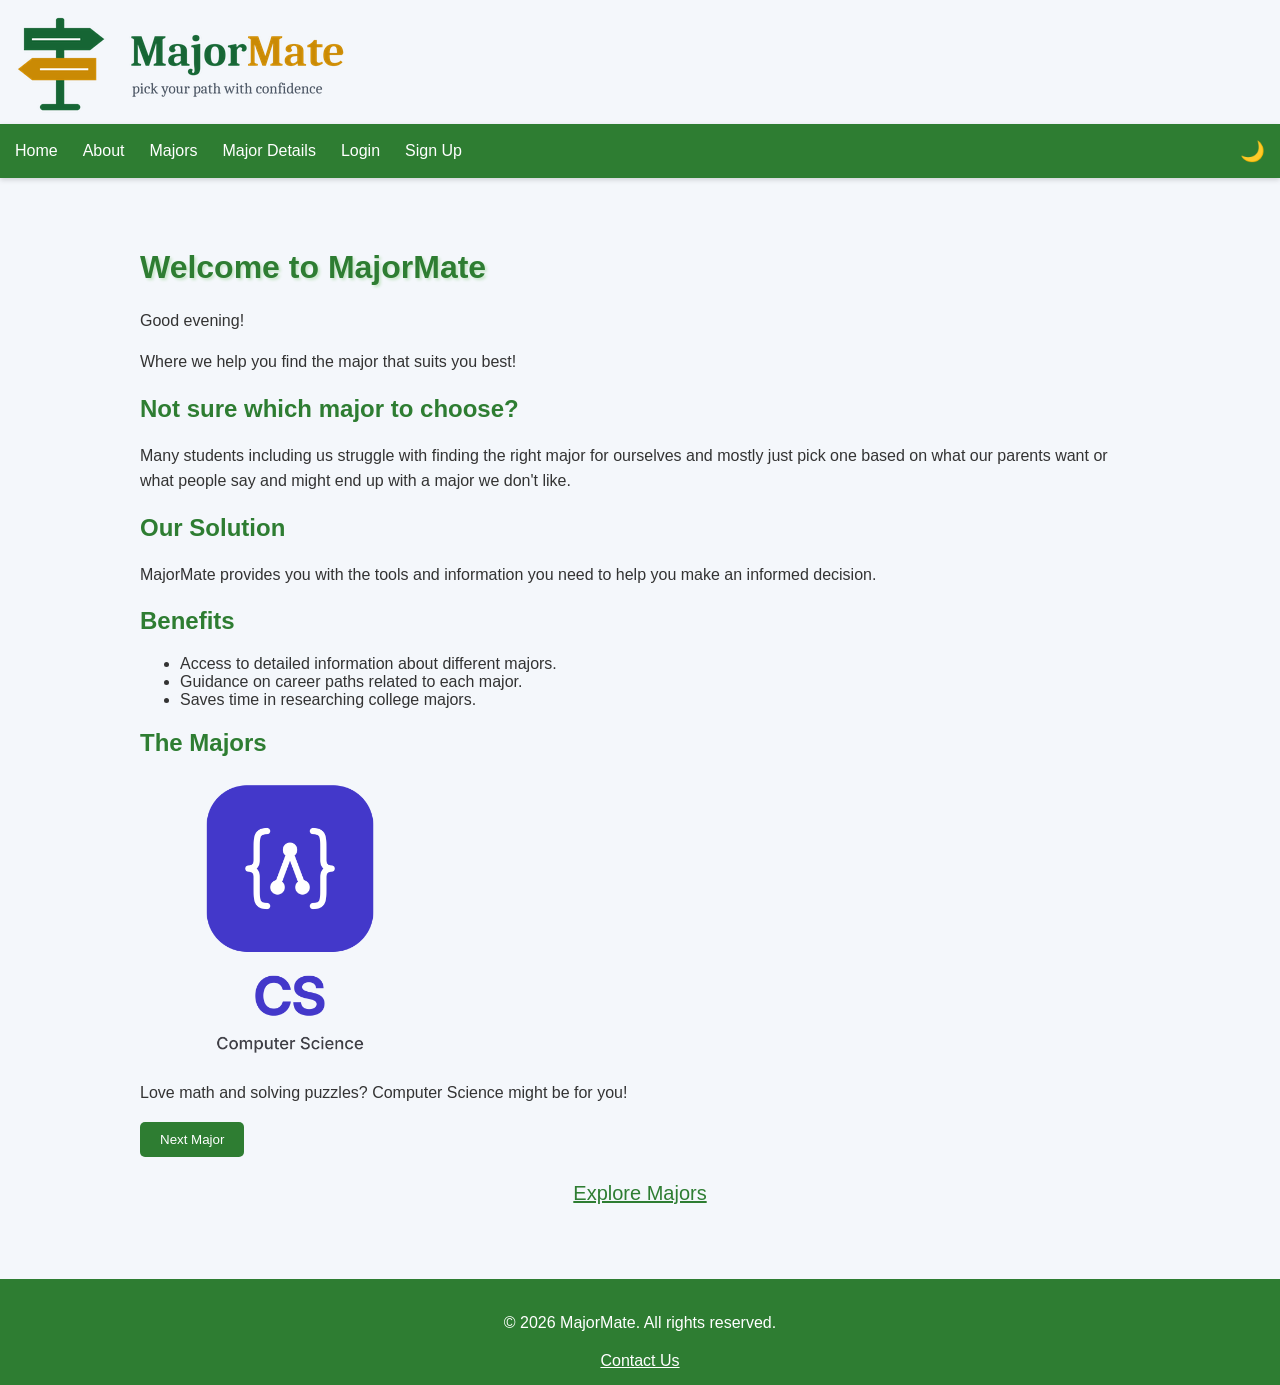
<file: index.html>
<!doctype html>
<html lang="en">
    <head>
        <meta charset="UTF-8" />
        <meta name="viewport" content="width=device-width, initial-scale=1.0" />
        <title>MajorMate - Home</title>
        <link rel="stylesheet" href="style.css" />
    </head>
    <body>
        <!--header-->
        <header>
            <img src="images/MajorMate.png" alt="MajorMate Logo" width="400" height="120" usemap="#MajorMate" />
            <map name="MajorMate">
                <area shape="rect" coords="0,0,400,120" href="about.html" alt="About us" />
            </map>
        </header>

        <!--nav-->
        <nav>
            <ul>
                <li><a href="index.html">Home</a></li>
                <li><a href="about.html">About</a></li>
                <li><a href="majors.html">Majors</a></li>
                <li><a href="major-details.html">Major Details</a></li>
                <li><a href="login.html">Login</a></li>
                <li><a href="signup.html">Sign Up</a></li>
            </ul>
            <button id="themeBtn">🌙</button>
        </nav>

        <!--main-->
        <main>
            <h1>Welcome to MajorMate</h1>
            <p id="greeting"></p>
            <p>Where we help you find the major that suits you best!</p>
            <section id="problem">
                <h2>Not sure which major to choose?</h2>
                <p>
                    Many students including us struggle with finding the right major for ourselves and mostly just pick
                    one based on what our parents want or what people say and might end up with a major we don't like.
                </p>
            </section>
            <section id="solution">
                <h2>Our Solution</h2>
                <p>
                    MajorMate provides you with the tools and information you need to help you make an informed
                    decision.
                </p>
            </section>
            <section id="benefits">
                <h2>Benefits</h2>
                <ul>
                    <li>Access to detailed information about different majors.</li>
                    <li>Guidance on career paths related to each major.</li>
                    <li>Saves time in researching college majors.</li>
                </ul>
            </section>
            <section id="meetMajors">
                <h2>The Majors</h2>
                <img id="majorImg" src="images/CS.png" alt="Computer Science" width="300" />
                <p id="majorText">Love math and solving puzzles? Computer Science might be for you!</p>
                <button id="nextBtn">Next Major</button>
            </section>
            <p style="text-align: center; font-size: 20px">
                <a href="majors.html">Explore Majors</a>
            </p>
        </main>

        <!--footer-->
        <footer>
            <p>&copy; 2026 MajorMate. All rights reserved.</p>
            <a href="mailto:team@example.com">Contact Us</a>
        </footer>
        <script src="script.js"></script>
        <script>
            // Time Greeting
            let hour = new Date().getHours();
            let greeting = document.getElementById("greeting");

            if (hour < 12) {
                greeting.textContent = "Good morning!";
            } else if (hour < 18) {
                greeting.textContent = "Good afternoon!";
            } else {
                greeting.textContent = "Good evening!";
            }
        </script>
    </body>
</html>
</file>
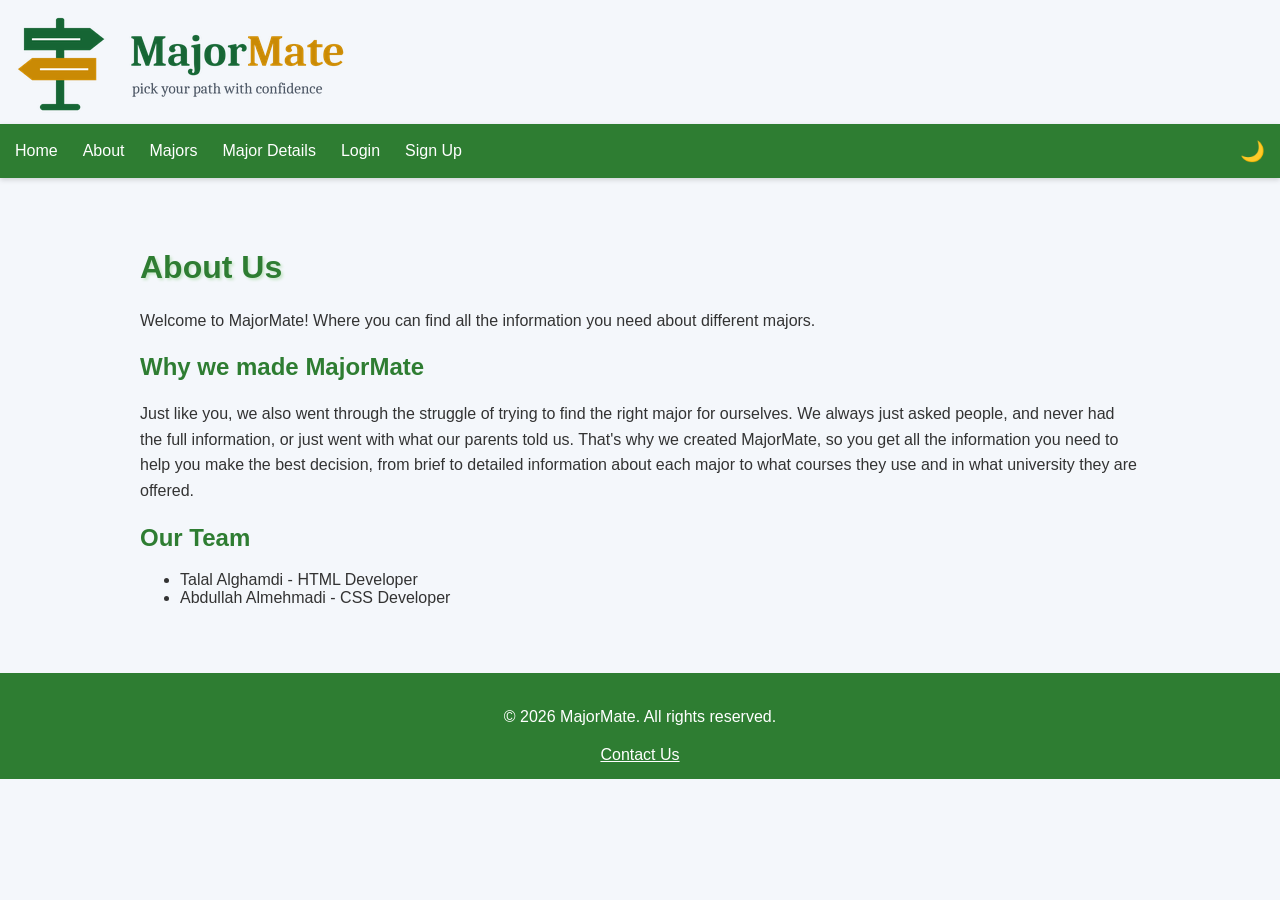
<file: about.html>
<!doctype html>
<html lang="en">
    <head>
        <meta charset="UTF-8" />
        <meta name="viewport" content="width=device-width, initial-scale=1.0" />
        <title>MajorMate - About Us</title>
        <link rel="stylesheet" href="style.css" />
    </head>
    <body>
        <!--header-->
        <header>
            <img src="images/MajorMate.png" alt="MajorMate Logo" width="400" height="120" usemap="#MajorMate" />
            <map name="MajorMate">
                <area shape="rect" coords="0,0,400,120" href="about.html" alt="About us" />
            </map>
        </header>

        <!--nav-->
        <nav>
            <ul>
                <li><a href="index.html">Home</a></li>
                <li><a href="about.html">About</a></li>
                <li><a href="majors.html">Majors</a></li>
                <li><a href="major-details.html">Major Details</a></li>
                <li><a href="login.html">Login</a></li>
                <li><a href="signup.html">Sign Up</a></li>
            </ul>
            <button id="themeBtn">🌙</button>
        </nav>

        <!--main-->
        <main>
            <h1>About Us</h1>
            <p>Welcome to MajorMate! Where you can find all the information you need about different majors.</p>
            <section>
                <h2>Why we made MajorMate</h2>
                <p>
                    Just like you, we also went through the struggle of trying to find the right major for ourselves. We
                    always just asked people, and never had the full information, or just went with what our parents
                    told us. That's why we created MajorMate, so you get all the information you need to help you make
                    the best decision, from brief to detailed information about each major to what courses they use and
                    in what university they are offered.
                </p>
            </section>
            <section>
                <h2>Our Team</h2>
                <ul>
                    <li>Talal Alghamdi - HTML Developer</li>
                    <li>Abdullah Almehmadi - CSS Developer</li>
                </ul>
            </section>
        </main>

        <!--footer-->
        <footer>
            <p>&copy; 2026 MajorMate. All rights reserved.</p>
            <a href="mailto:team@example.com">Contact Us</a>
        </footer>
        <script src="script.js"></script>
    </body>
</html>
</file>
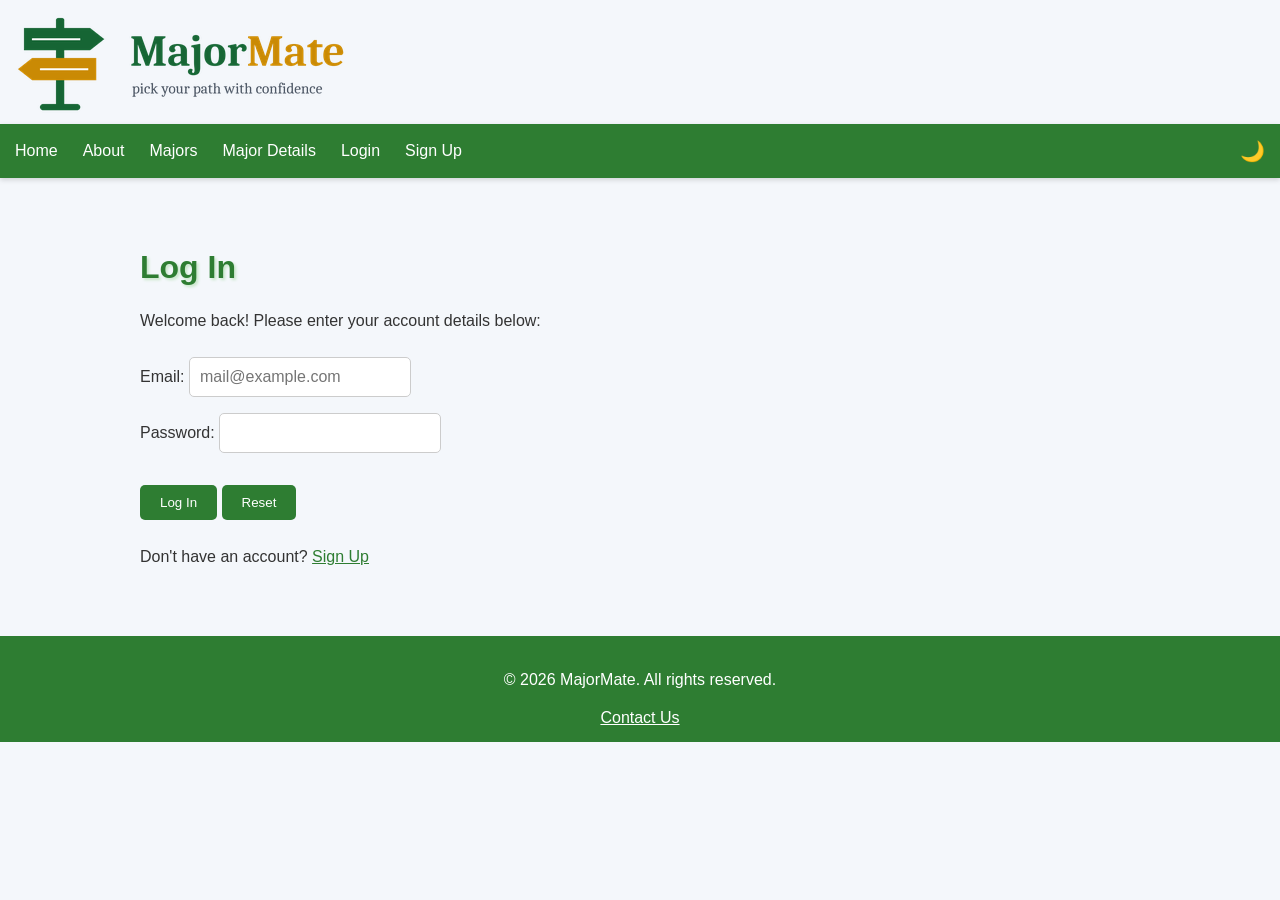
<file: login.html>
<!doctype html>
<html lang="en">
    <head>
        <meta charset="UTF-8" />
        <meta name="viewport" content="width=device-width, initial-scale=1.0" />
        <title>MajorMate - Log In</title>
        <link rel="stylesheet" href="style.css" />
    </head>
    <body>
        <!--header-->
        <header>
            <img src="images/MajorMate.png" alt="MajorMate Logo" width="400" height="120" usemap="#MajorMate" />
            <map name="MajorMate">
                <area shape="rect" coords="0,0,400,120" href="about.html" alt="About us" />
            </map>
        </header>

        <!--nav-->
        <nav>
            <ul>
                <li><a href="index.html">Home</a></li>
                <li><a href="about.html">About</a></li>
                <li><a href="majors.html">Majors</a></li>
                <li><a href="major-details.html">Major Details</a></li>
                <li><a href="login.html">Login</a></li>
                <li><a href="signup.html">Sign Up</a></li>
            </ul>
            <button id="themeBtn">🌙</button>
        </nav>

        <!--main-->
        <main>
            <h1>Log In</h1>
            <p id="loginIntro">Welcome back! Please enter your account details below:</p>
            <form method="post" action="#" id="loginForm">
                <label>
                    Email:
                    <input type="email" name="email" id="loginEmail" placeholder="mail@example.com" required />
                </label>
                <br />
                <label>
                    Password:
                    <input type="password" name="pwd" id="loginPassword" required />
                </label>
                <br />
                <p id="loginError"></p>
                <input type="submit" value="Log In" />
                <input type="reset" value="Reset" />
            </form>
            <p>
                Don't have an account?
                <a href="signup.html">Sign Up</a>
            </p>
        </main>

        <!--footer-->
        <footer>
            <p>&copy; 2026 MajorMate. All rights reserved.</p>
            <a href="mailto:team@example.com">Contact Us</a>
        </footer>
        <script src="script.js"></script>
    </body>
</html>
</file>
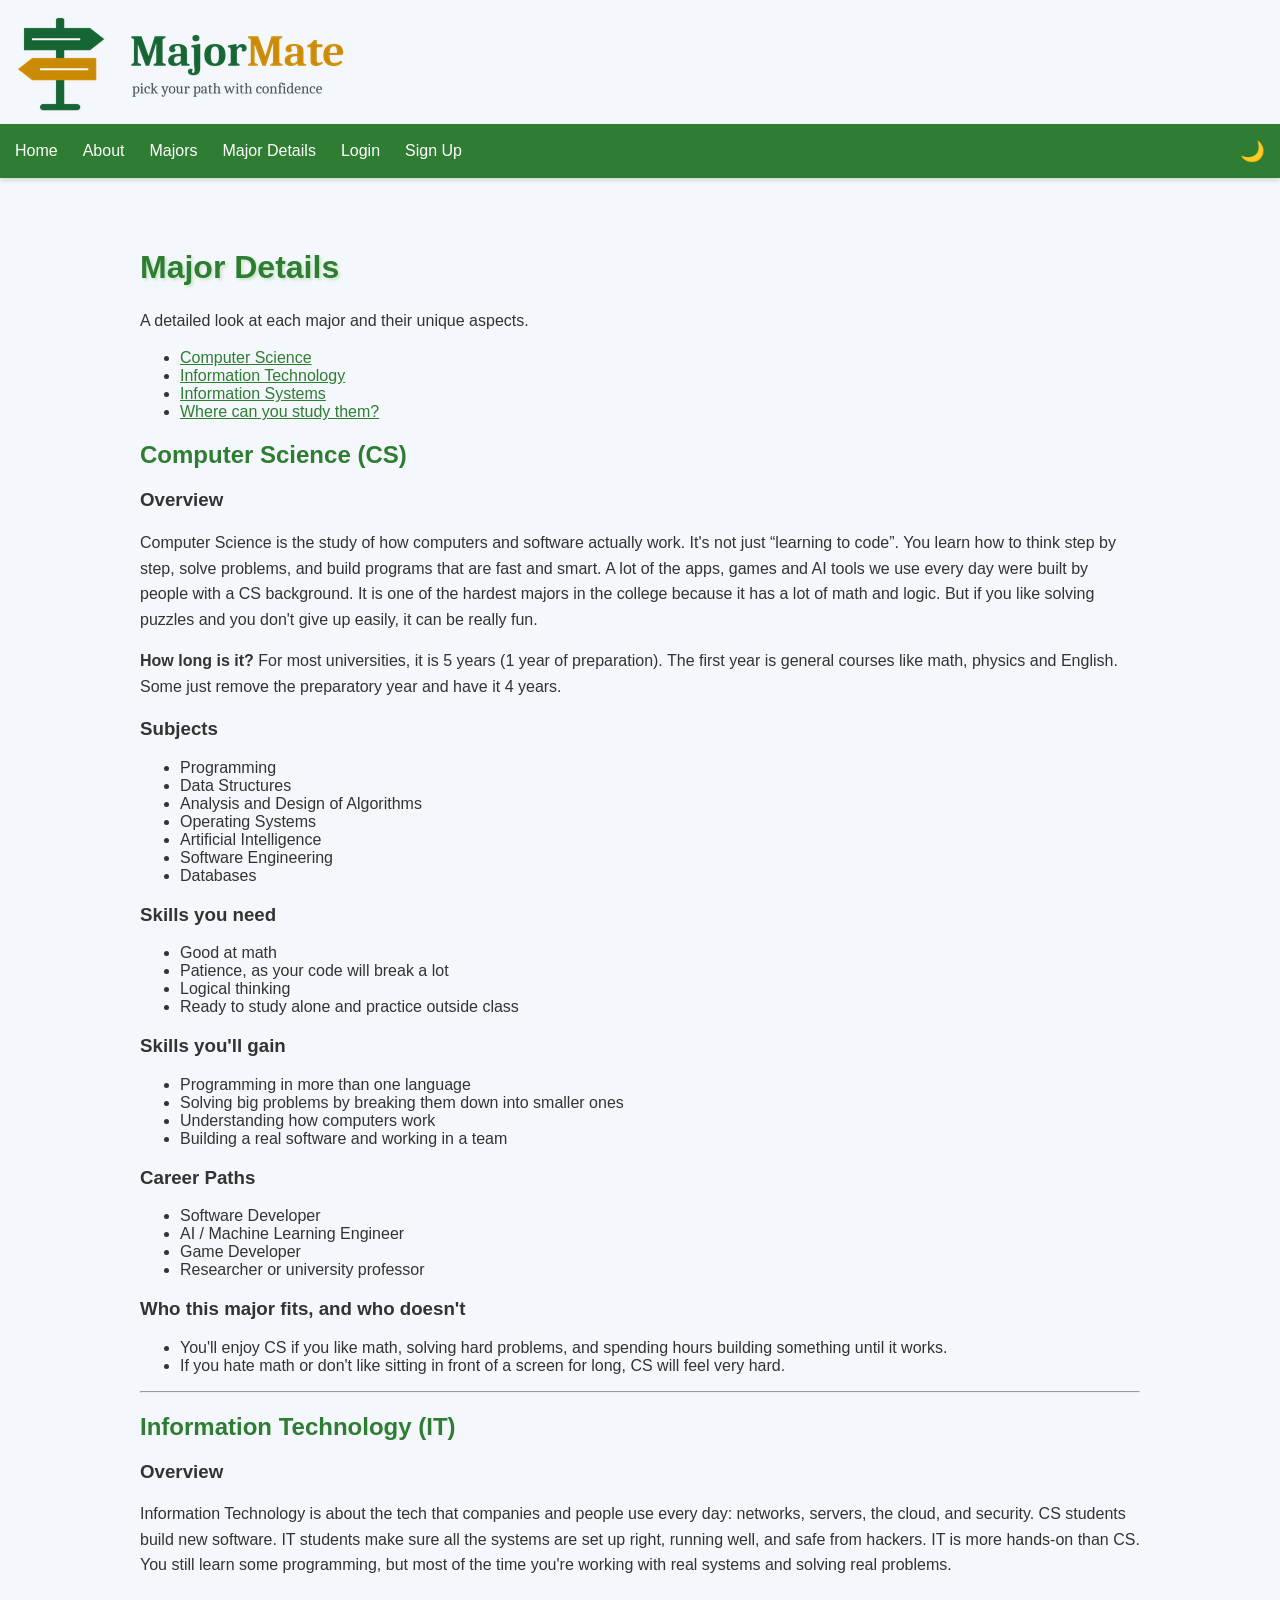
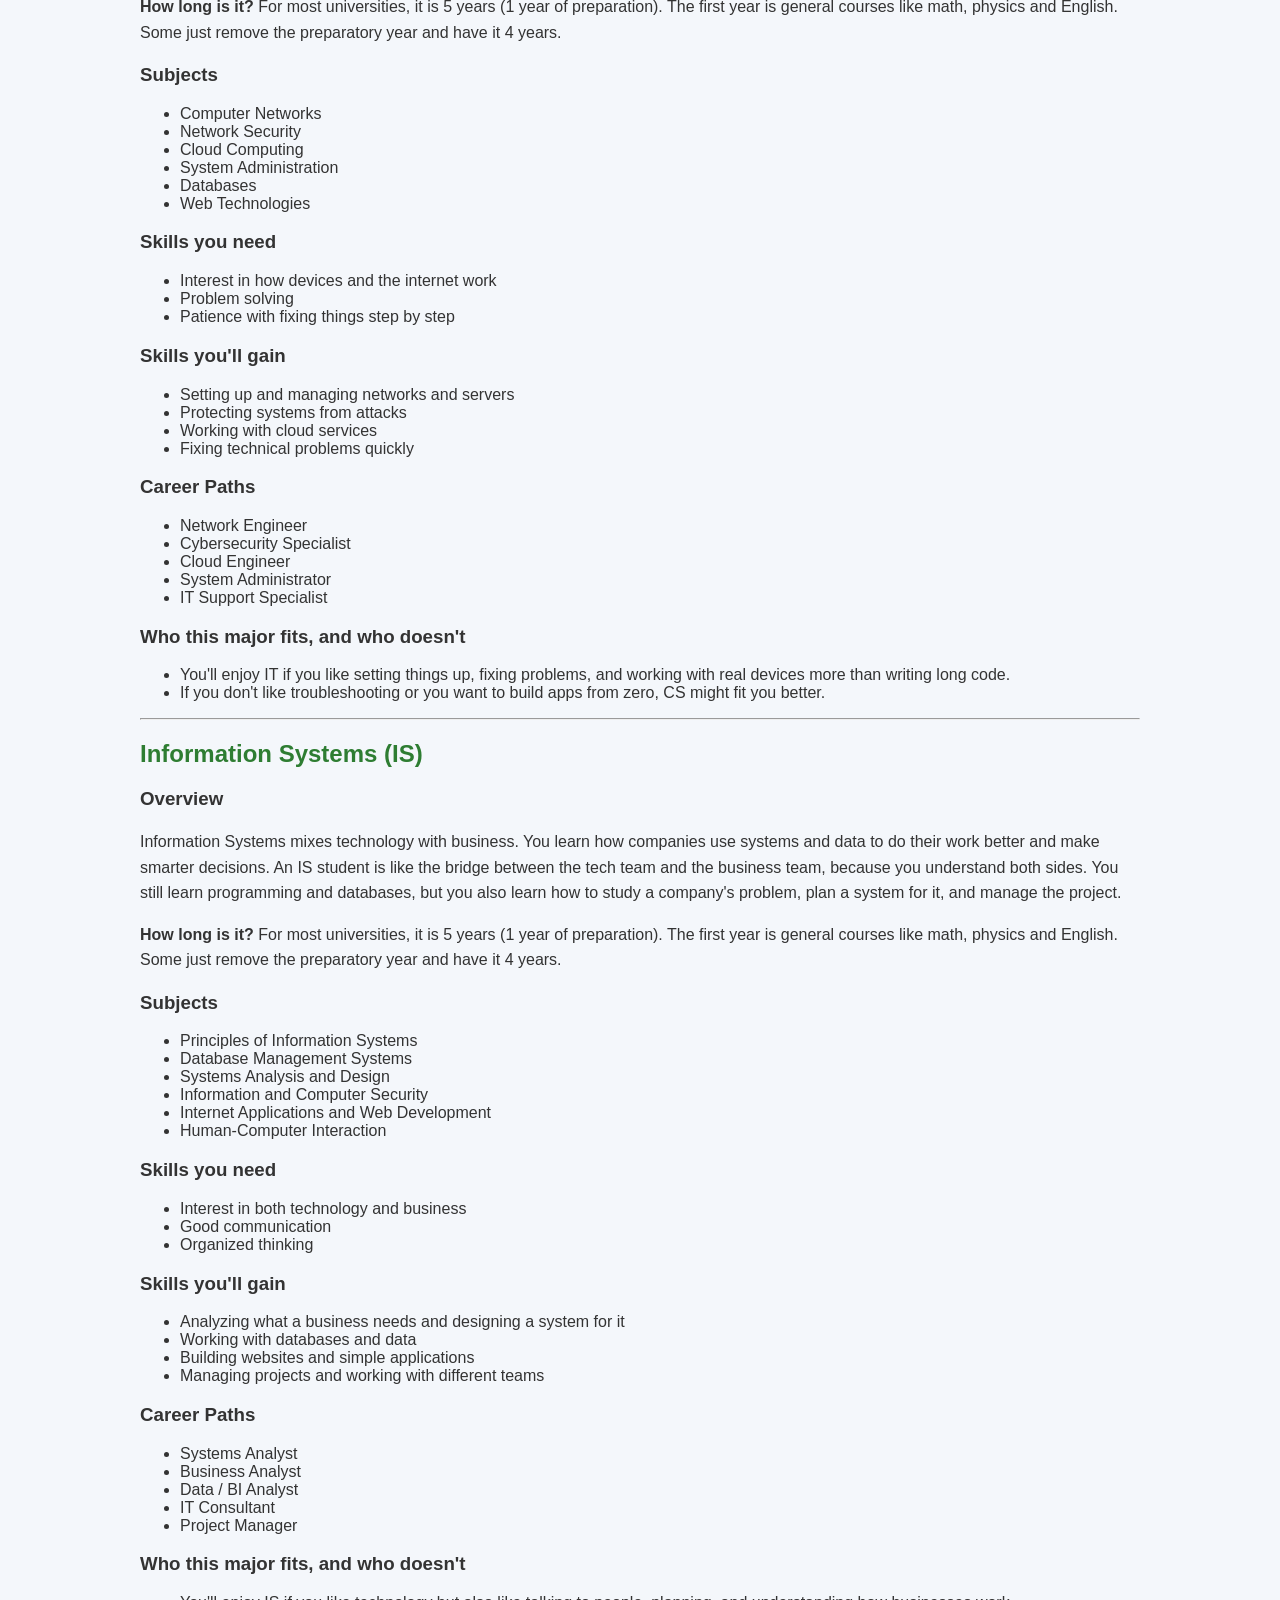
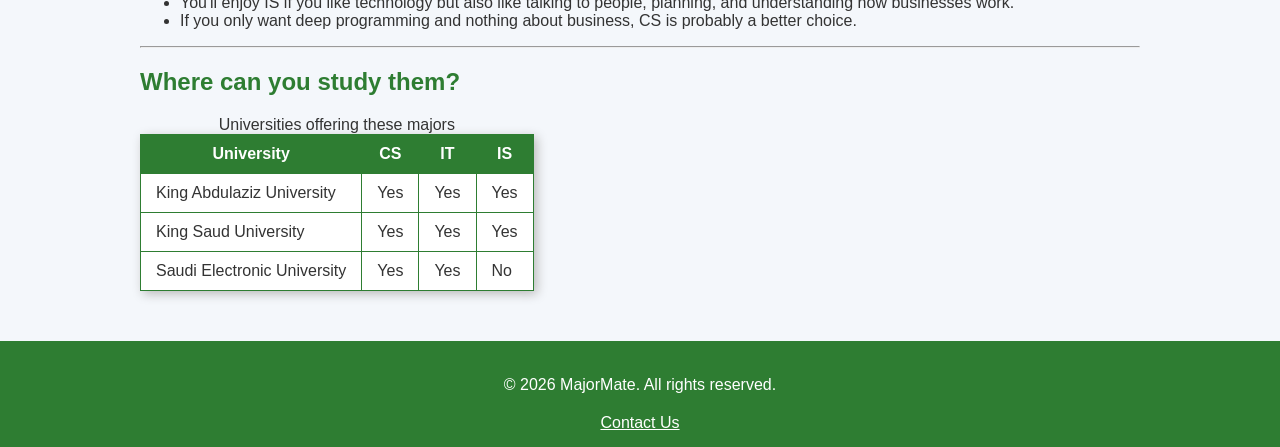
<file: major-details.html>
<!doctype html>
<html lang="en">
    <head>
        <meta charset="UTF-8" />
        <meta name="viewport" content="width=device-width, initial-scale=1.0" />
        <title>MajorMate - Major Details</title>
        <link rel="stylesheet" href="style.css" />
        <style>
            table {
                border-collapse: collapse;
                background-color: white;
                box-shadow: 3px 3px 10px #bbb;
            }
            th,
            td {
                border: 1px solid #2e7d32;
                padding: 10px 15px;
            }
            th {
                background-color: #2e7d32;
                color: white;
            }
        </style>
    </head>
    <body>
        <!--header-->
        <header>
            <img src="images/MajorMate.png" alt="MajorMate Logo" width="400" height="120" usemap="#MajorMate" />
            <map name="MajorMate">
                <area shape="rect" coords="0,0,400,120" href="about.html" alt="About us" />
            </map>
        </header>

        <!--nav-->
        <nav>
            <ul>
                <li><a href="index.html">Home</a></li>
                <li><a href="about.html">About</a></li>
                <li><a href="majors.html">Majors</a></li>
                <li><a href="major-details.html">Major Details</a></li>
                <li><a href="login.html">Login</a></li>
                <li><a href="signup.html">Sign Up</a></li>
            </ul>
            <button id="themeBtn">🌙</button>
        </nav>

        <!--main-->
        <main>
            <h1>Major Details</h1>
            <p>A detailed look at each major and their unique aspects.</p>
            <ul>
                <li><a href="#computer-science">Computer Science</a></li>
                <li>
                    <a href="#information-technology">Information Technology</a>
                </li>
                <li><a href="#information-systems">Information Systems</a></li>
                <li><a href="#universities">Where can you study them?</a></li>
            </ul>
            <article id="computer-science">
                <h2>Computer Science (CS)</h2>
                <section>
                    <h3>Overview</h3>
                    <p>
                        Computer Science is the study of how computers and software actually work. It's not just
                        “learning to code”. You learn how to think step by step, solve problems, and build programs that
                        are fast and smart. A lot of the apps, games and AI tools we use every day were built by people
                        with a CS background. It is one of the hardest majors in the college because it has a lot of
                        math and logic. But if you like solving puzzles and you don't give up easily, it can be really
                        fun.
                    </p>
                    <p>
                        <strong>How long is it?</strong>
                        For most universities, it is 5 years (1 year of preparation). The first year is general courses
                        like math, physics and English. Some just remove the preparatory year and have it 4 years.
                    </p>
                </section>
                <section>
                    <h3>Subjects</h3>
                    <ul>
                        <li>Programming</li>
                        <li>Data Structures</li>
                        <li>Analysis and Design of Algorithms</li>
                        <li>Operating Systems</li>
                        <li>Artificial Intelligence</li>
                        <li>Software Engineering</li>
                        <li>Databases</li>
                    </ul>
                </section>
                <section>
                    <h3>Skills you need</h3>
                    <ul>
                        <li>Good at math</li>
                        <li>Patience, as your code will break a lot</li>
                        <li>Logical thinking</li>
                        <li>Ready to study alone and practice outside class</li>
                    </ul>
                </section>
                <section>
                    <h3>Skills you'll gain</h3>
                    <ul>
                        <li>Programming in more than one language</li>
                        <li>Solving big problems by breaking them down into smaller ones</li>
                        <li>Understanding how computers work</li>
                        <li>Building a real software and working in a team</li>
                    </ul>
                </section>
                <section>
                    <h3>Career Paths</h3>
                    <ul>
                        <li>Software Developer</li>
                        <li>AI / Machine Learning Engineer</li>
                        <li>Game Developer</li>
                        <li>Researcher or university professor</li>
                    </ul>
                </section>
                <section>
                    <h3>Who this major fits, and who doesn't</h3>
                    <ul>
                        <li>
                            You'll enjoy CS if you like math, solving hard problems, and spending hours building
                            something until it works.
                        </li>
                        <li>
                            If you hate math or don't like sitting in front of a screen for long, CS will feel very
                            hard.
                        </li>
                    </ul>
                </section>
            </article>
            <hr />
            <article id="information-technology">
                <h2>Information Technology (IT)</h2>
                <section>
                    <h3>Overview</h3>
                    <p>
                        Information Technology is about the tech that companies and people use every day: networks,
                        servers, the cloud, and security. CS students build new software. IT students make sure all the
                        systems are set up right, running well, and safe from hackers. IT is more hands-on than CS. You
                        still learn some programming, but most of the time you're working with real systems and solving
                        real problems.
                    </p>
                    <p>
                        <strong>How long is it?</strong>
                        For most universities, it is 5 years (1 year of preparation). The first year is general courses
                        like math, physics and English. Some just remove the preparatory year and have it 4 years.
                    </p>
                </section>
                <section>
                    <h3>Subjects</h3>
                    <ul>
                        <li>Computer Networks</li>
                        <li>Network Security</li>
                        <li>Cloud Computing</li>
                        <li>System Administration</li>
                        <li>Databases</li>
                        <li>Web Technologies</li>
                    </ul>
                </section>
                <section>
                    <h3>Skills you need</h3>
                    <ul>
                        <li>Interest in how devices and the internet work</li>
                        <li>Problem solving</li>
                        <li>Patience with fixing things step by step</li>
                    </ul>
                </section>
                <section>
                    <h3>Skills you'll gain</h3>
                    <ul>
                        <li>Setting up and managing networks and servers</li>
                        <li>Protecting systems from attacks</li>
                        <li>Working with cloud services</li>
                        <li>Fixing technical problems quickly</li>
                    </ul>
                </section>
                <section>
                    <h3>Career Paths</h3>
                    <ul>
                        <li>Network Engineer</li>
                        <li>Cybersecurity Specialist</li>
                        <li>Cloud Engineer</li>
                        <li>System Administrator</li>
                        <li>IT Support Specialist</li>
                    </ul>
                </section>
                <section>
                    <h3>Who this major fits, and who doesn't</h3>
                    <ul>
                        <li>
                            You'll enjoy IT if you like setting things up, fixing problems, and working with real
                            devices more than writing long code.
                        </li>
                        <li>
                            If you don't like troubleshooting or you want to build apps from zero, CS might fit you
                            better.
                        </li>
                    </ul>
                </section>
            </article>
            <hr />
            <article id="information-systems">
                <h2>Information Systems (IS)</h2>
                <section>
                    <h3>Overview</h3>
                    <p>
                        Information Systems mixes technology with business. You learn how companies use systems and data
                        to do their work better and make smarter decisions. An IS student is like the bridge between the
                        tech team and the business team, because you understand both sides. You still learn programming
                        and databases, but you also learn how to study a company's problem, plan a system for it, and
                        manage the project.
                    </p>
                    <p>
                        <strong>How long is it?</strong>
                        For most universities, it is 5 years (1 year of preparation). The first year is general courses
                        like math, physics and English. Some just remove the preparatory year and have it 4 years.
                    </p>
                </section>
                <section>
                    <h3>Subjects</h3>
                    <ul>
                        <li>Principles of Information Systems</li>
                        <li>Database Management Systems</li>
                        <li>Systems Analysis and Design</li>
                        <li>Information and Computer Security</li>
                        <li>Internet Applications and Web Development</li>
                        <li>Human-Computer Interaction</li>
                    </ul>
                </section>
                <section>
                    <h3>Skills you need</h3>
                    <ul>
                        <li>Interest in both technology and business</li>
                        <li>Good communication</li>
                        <li>Organized thinking</li>
                    </ul>
                </section>
                <section>
                    <h3>Skills you'll gain</h3>
                    <ul>
                        <li>Analyzing what a business needs and designing a system for it</li>
                        <li>Working with databases and data</li>
                        <li>Building websites and simple applications</li>
                        <li>Managing projects and working with different teams</li>
                    </ul>
                </section>
                <section>
                    <h3>Career Paths</h3>
                    <ul>
                        <li>Systems Analyst</li>
                        <li>Business Analyst</li>
                        <li>Data / BI Analyst</li>
                        <li>IT Consultant</li>
                        <li>Project Manager</li>
                    </ul>
                </section>
                <section>
                    <h3>Who this major fits, and who doesn't</h3>
                    <ul>
                        <li>
                            You'll enjoy IS if you like technology but also like talking to people, planning, and
                            understanding how businesses work.
                        </li>
                        <li>
                            If you only want deep programming and nothing about business, CS is probably a better
                            choice.
                        </li>
                    </ul>
                </section>
            </article>
            <hr />
            <section id="universities">
                <h2>Where can you study them?</h2>
                <table>
                    <caption>Universities offering these majors</caption>
                    <thead>
                        <tr>
                            <th>University</th>
                            <th>CS</th>
                            <th>IT</th>
                            <th>IS</th>
                        </tr>
                    </thead>
                    <tbody>
                        <tr>
                            <td>King Abdulaziz University</td>
                            <td>Yes</td>
                            <td>Yes</td>
                            <td>Yes</td>
                        </tr>
                        <tr>
                            <td>King Saud University</td>
                            <td>Yes</td>
                            <td>Yes</td>
                            <td>Yes</td>
                        </tr>
                        <tr>
                            <td>Saudi Electronic University</td>
                            <td>Yes</td>
                            <td>Yes</td>
                            <td>No</td>
                        </tr>
                    </tbody>
                </table>
            </section>
        </main>

        <!--footer-->
        <footer>
            <p>&copy; 2026 MajorMate. All rights reserved.</p>
            <a href="mailto:team@example.com">Contact Us</a>
        </footer>
        <script src="script.js"></script>
    </body>
</html>
</file>
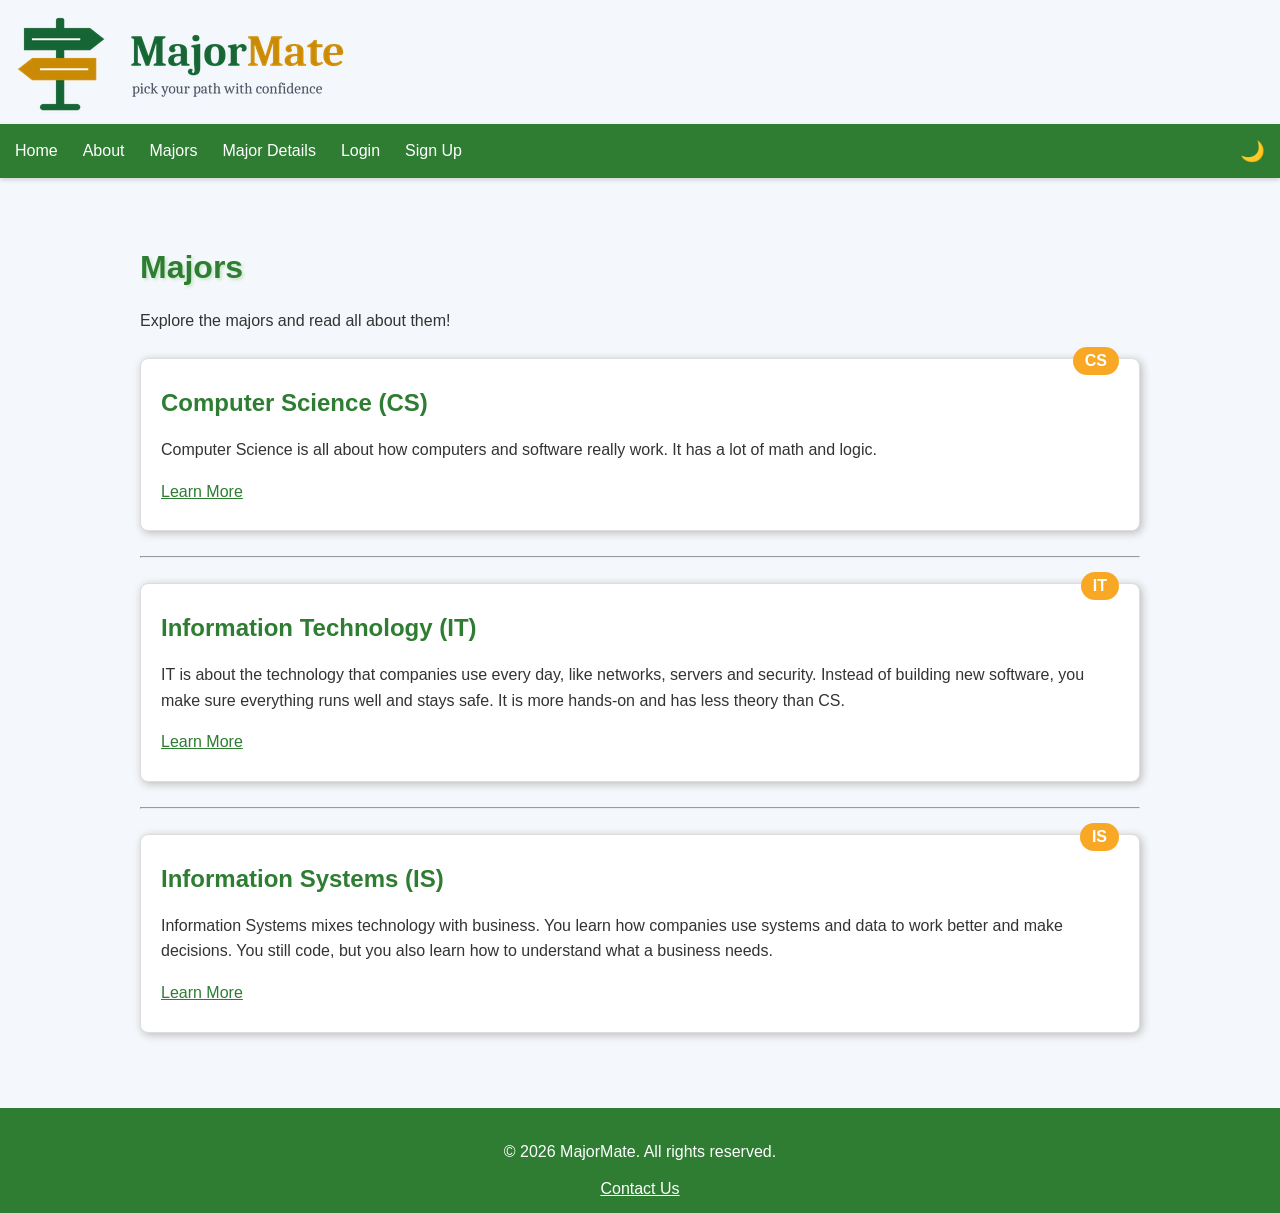
<file: majors.html>
<!doctype html>
<html lang="en">
    <head>
        <meta charset="UTF-8" />
        <meta name="viewport" content="width=device-width, initial-scale=1.0" />
        <title>MajorMate - Majors</title>
        <link rel="stylesheet" href="style.css" />
    </head>
    <body>
        <!--header-->
        <header>
            <img src="images/MajorMate.png" alt="MajorMate Logo" width="400" height="120" usemap="#MajorMate" />
            <map name="MajorMate">
                <area shape="rect" coords="0,0,400,120" href="about.html" alt="About us" />
            </map>
        </header>

        <!--nav-->
        <nav>
            <ul>
                <li><a href="index.html">Home</a></li>
                <li><a href="about.html">About</a></li>
                <li><a href="majors.html">Majors</a></li>
                <li><a href="major-details.html">Major Details</a></li>
                <li><a href="login.html">Login</a></li>
                <li><a href="signup.html">Sign Up</a></li>
            </ul>
            <button id="themeBtn">🌙</button>
        </nav>

        <!--main-->
        <main>
            <h1>Majors</h1>
            <p>Explore the majors and read all about them!</p>
            <article class="card">
                <span class="badge">CS</span>
                <h2>Computer Science (CS)</h2>
                <p>
                    Computer Science is all about how computers and software really work. It has a lot of math and
                    logic.
                </p>
                <p>
                    <a href="major-details.html#computer-science">Learn More</a>
                </p>
            </article>
            <hr />
            <article class="card">
                <span class="badge">IT</span>
                <h2>Information Technology (IT)</h2>
                <p>
                    IT is about the technology that companies use every day, like networks, servers and security.
                    Instead of building new software, you make sure everything runs well and stays safe. It is more
                    hands-on and has less theory than CS.
                </p>
                <p>
                    <a href="major-details.html#information-technology">Learn More</a>
                </p>
            </article>
            <hr />
            <article class="card">
                <span class="badge">IS</span>
                <h2>Information Systems (IS)</h2>
                <p>
                    Information Systems mixes technology with business. You learn how companies use systems and data to
                    work better and make decisions. You still code, but you also learn how to understand what a business
                    needs.
                </p>
                <p>
                    <a href="major-details.html#information-systems">Learn More</a>
                </p>
            </article>
        </main>

        <!--footer-->
        <footer>
            <p>&copy; 2026 MajorMate. All rights reserved.</p>
            <a href="mailto:team@example.com">Contact Us</a>
        </footer>
        <script src="script.js"></script>
    </body>
</html>
</file>
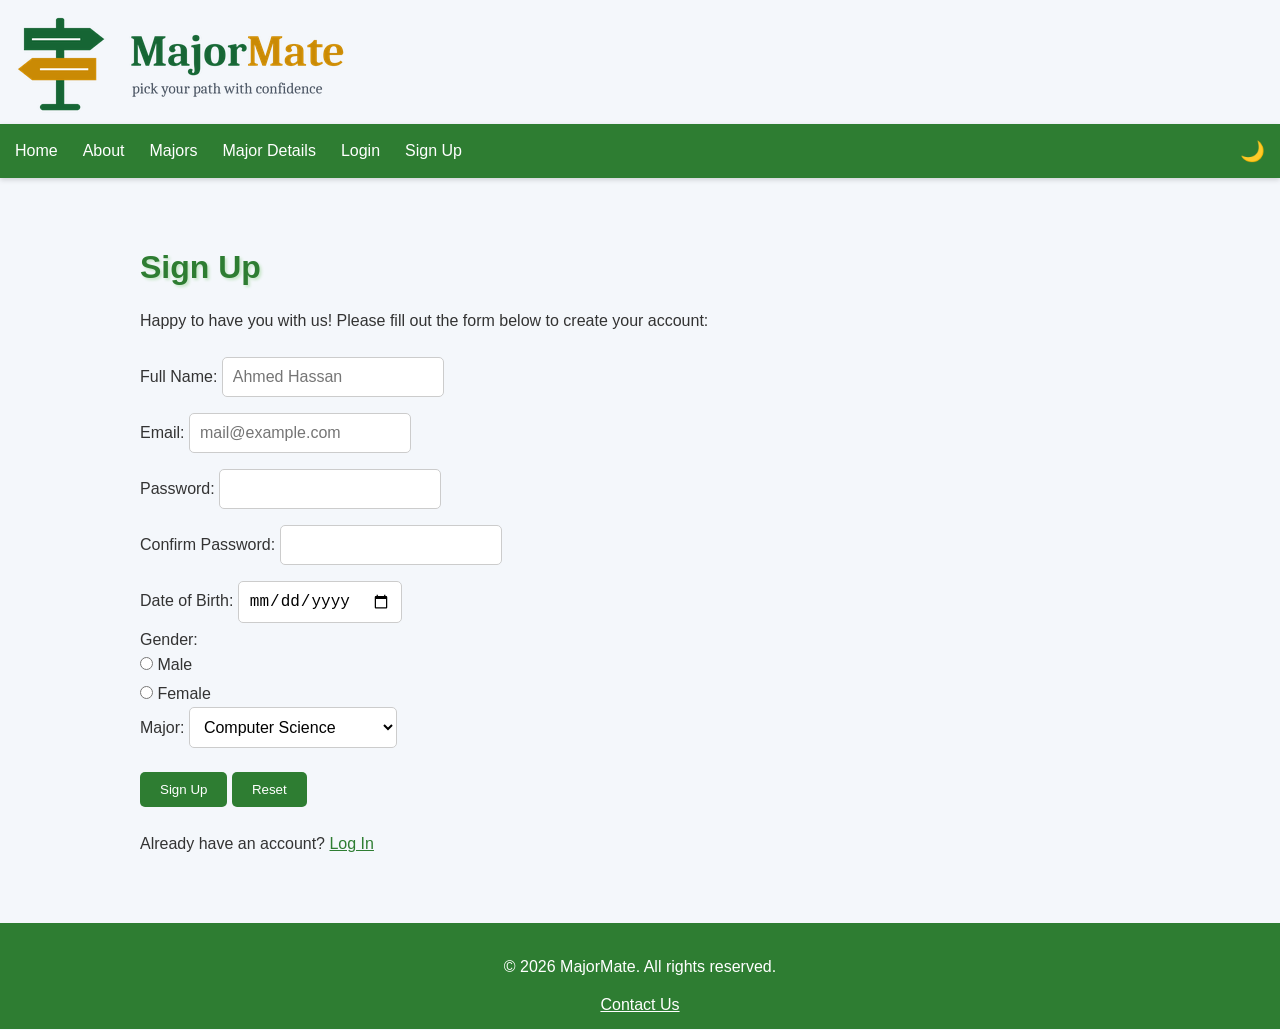
<file: signup.html>
<!doctype html>
<html lang="en">
    <head>
        <meta charset="UTF-8" />
        <meta name="viewport" content="width=device-width, initial-scale=1.0" />
        <title>MajorMate - Sign Up</title>
        <link rel="stylesheet" href="style.css" />
    </head>
    <body>
        <!--header-->
        <header>
            <img src="images/MajorMate.png" alt="MajorMate Logo" width="400" height="120" usemap="#MajorMate" />
            <map name="MajorMate">
                <area shape="rect" coords="0,0,400,120" href="about.html" alt="About us" />
            </map>
        </header>

        <!--nav-->
        <nav>
            <ul>
                <li><a href="index.html">Home</a></li>
                <li><a href="about.html">About</a></li>
                <li><a href="majors.html">Majors</a></li>
                <li><a href="major-details.html">Major Details</a></li>
                <li><a href="login.html">Login</a></li>
                <li><a href="signup.html">Sign Up</a></li>
            </ul>
            <button id="themeBtn">🌙</button>
        </nav>

        <!--main-->
        <main>
            <h1>Sign Up</h1>
            <p id="signupIntro">Happy to have you with us! Please fill out the form below to create your account:</p>
            <form method="post" action="#" id="signupForm">
                <label>
                    Full Name:
                    <input type="text" name="fullname" id="fullname" placeholder="Ahmed Hassan" required />
                </label>
                <br />
                <label>
                    Email:
                    <input type="email" name="email" id="email" placeholder="mail@example.com" required />
                </label>
                <br />
                <label>
                    Password:
                    <input type="password" name="pwd" id="password" required />
                </label>
                <br />
                <label>
                    Confirm Password:
                    <input type="password" name="confirmPwd" id="confirmPassword" required />
                </label>
                <br />
                <label>
                    Date of Birth:
                    <input type="date" name="dob" id="dob" />
                </label>
                <br />
                Gender:
                <br />
                <label>
                    <input type="radio" name="gender" value="male" required />
                    Male
                </label>
                <br />
                <label>
                    <input type="radio" name="gender" value="female" />
                    Female
                </label>
                <br />
                <label>
                    Major:
                    <select name="major">
                        <option value="cs">Computer Science</option>
                        <option value="it">Information Technology</option>
                        <option value="is">Information Systems</option>
                        <option value="other">Not sure yet</option>
                    </select>
                </label>
                <br />
                <p id="signupError"></p>
                <input type="submit" value="Sign Up" />
                <input type="reset" value="Reset" />
            </form>
            <p>
                Already have an account?
                <a href="login.html">Log In</a>
            </p>
        </main>

        <!--footer-->
        <footer>
            <p>&copy; 2026 MajorMate. All rights reserved.</p>
            <a href="mailto:team@example.com">Contact Us</a>
        </footer>
        <script src="script.js"></script>
    </body>
</html>
</file>
<file: style.css>
body {
    background-color: #f4f7fb;
    font-family: Arial, sans-serif;
    color: #333;
    margin: 0;
    padding: 0;
}
nav {
    background-color: #2e7d32;
    padding: 15px;
    display: flex;
    align-items: center;
    gap: 25px;
}

nav ul {
    list-style: none;
    display: flex;
    gap: 25px;
    margin: 0;
    padding: 0;
}

nav a {
    color: white;
    text-decoration: none;
}
main {
    max-width: 1000px;
    margin: 30px auto;
    padding: 20px;
}

h1,
h2 {
    color: #2e7d32;
}

p {
    line-height: 1.6;
}
footer {
    background-color: #2e7d32;
    color: white;
    text-align: center;
    padding: 15px;
}

footer a {
    color: white;
}
main a {
    color: #2e7d32;
}

main a:hover {
    color: #f9a825;
}
input {
    padding: 10px;
    margin: 8px 0;
    border: 1px solid #ccc;
    border-radius: 5px;
}
button {
    background-color: #2e7d32;
    color: white;
    padding: 10px 20px;
    border: none;
    border-radius: 5px;
    cursor: pointer;
}
input[type="submit"],
input[type="reset"] {
    background-color: #2e7d32;
    color: white;
    padding: 10px 20px;
    border: none;
    border-radius: 5px;
    cursor: pointer;
}
@media (max-width: 600px) {
    nav ul {
        display: flex;
        flex-wrap: wrap;
        justify-content: center;
        padding: 10px;
        gap: 8px 15px;
    }

    nav a {
        white-space: nowrap;
    }
}
input[type="email"],
input[type="password"],
input[type="text"] {
    max-width: 100%;
    box-sizing: border-box;
    padding: 10px;
    font-size: 16px;
}

input[type="email"],
input[type="password"],
input[type="text"] {
    border: 1px solid #ccc;
    border-radius: 5px;
    background-color: white;
}
input[type="date"],
select {
    max-width: 100%;
    box-sizing: border-box;
    padding: 10px;
    border: 1px solid #ccc;
    border-radius: 5px;
    background-color: white;
    font-size: 16px;
}

body.dark-mode {
    background-color: #1f1f1f;
    color: white;
}

body.dark-mode #signupForm,
body.dark-mode #loginForm {
    background-color: #2d2d2d;
}

body.dark-mode #signupError,
body.dark-mode #loginError {
    color: #ff9999;
}
nav {
    position: sticky;
    top: 0;
    z-index: 10;
    box-shadow: 0 2px 5px rgba(0, 0, 0, 0.15);
}

nav a:hover {
    color: #f9a825;
}

h1 {
    text-shadow: 2px 2px 3px #c8e6c9;
}

.card {
    position: relative;
    z-index: 1;
    background-color: white;
    border: 1px solid #ddd;
    border-radius: 8px;
    box-shadow: 2px 2px 8px #bbb;
    padding: 10px 20px;
    margin: 25px 0;
}

.badge {
    position: absolute;
    top: -12px;
    right: 20px;
    z-index: 2;
    background-color: #f9a825;
    color: white;
    padding: 5px 12px;
    border-radius: 15px;
    font-weight: bold;
}

body.dark-mode .card {
    background-color: #2d2d2d;
    border-color: #444;
    box-shadow: 2px 2px 8px #000;
}

body.dark-mode table {
    background-color: #2d2d2d;
    border-color: #444;
    box-shadow: 3px 3px 10px #000;
}

body.dark-mode h1 {
    text-shadow: none;
}

nav button {
    background-color: transparent;
    padding: 0;
    font-size: 20px;
    margin-left: auto;
}
</file>
